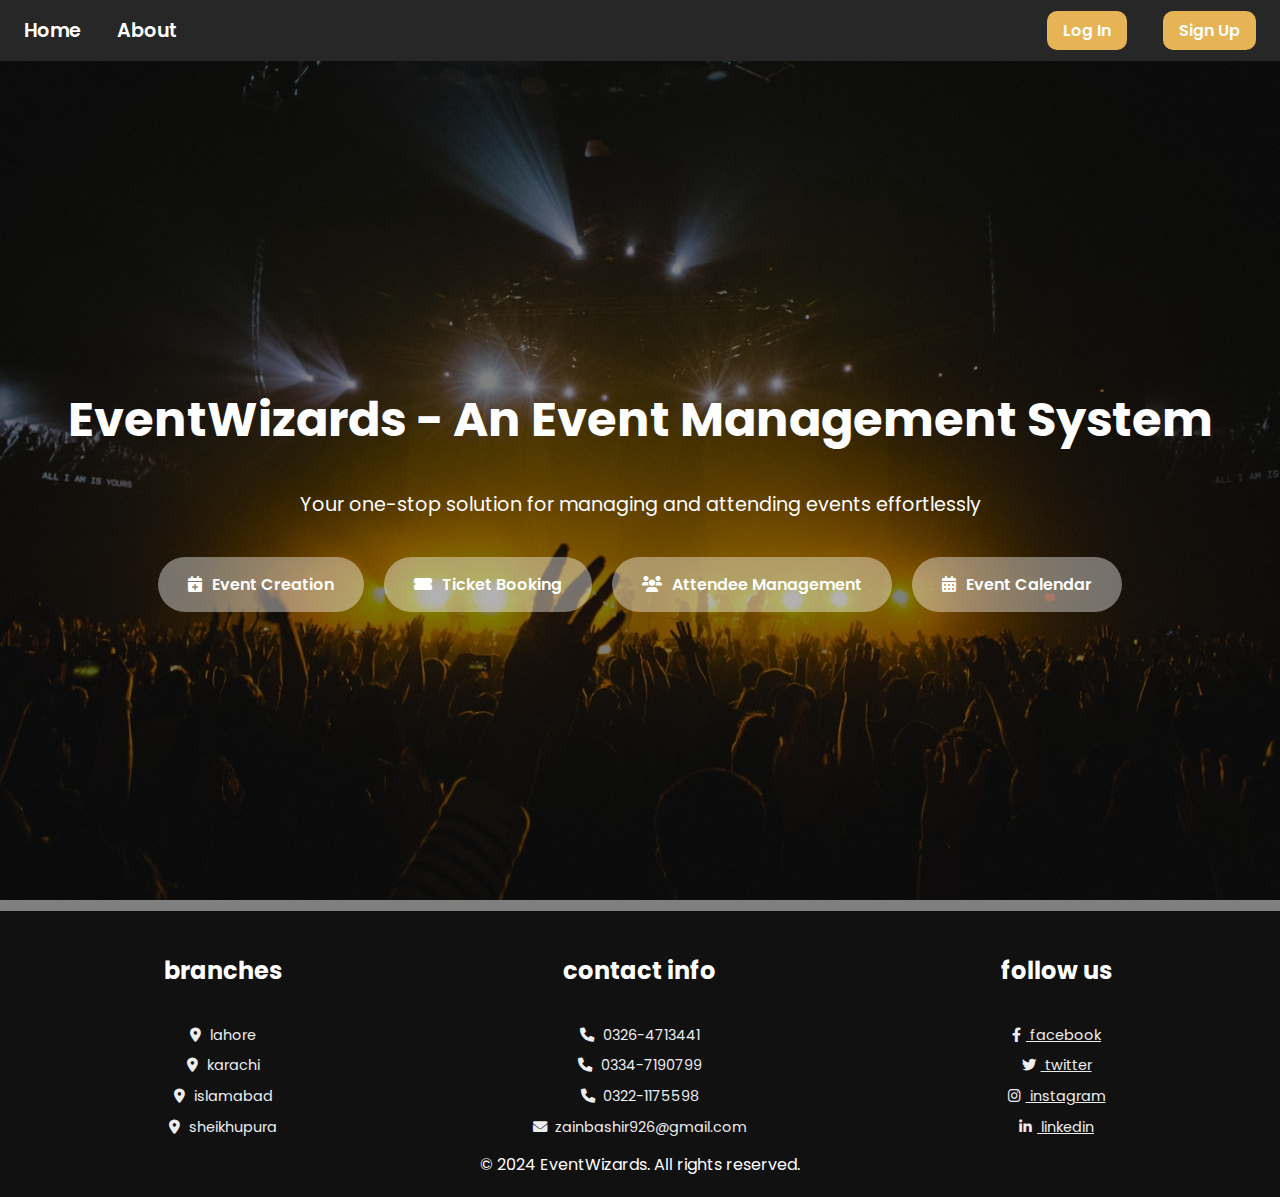
<file: index.html>
<!DOCTYPE html>
<html lang="en">
<head>
    <meta charset="UTF-8">
    <meta name="viewport" content="width=device-width, initial-scale=1.0">
    <title>Event Management System</title>
    <link rel="shortcut icon" href="/Background Image.jpg" type="image/x-icon">
    <link rel="stylesheet" href="https://fonts.googleapis.com/css2?family=Poppins:wght@300;400;600&display=swap">
    <link rel="stylesheet" href="https://cdnjs.cloudflare.com/ajax/libs/font-awesome/6.0.0-beta3/css/all.min.css">
    <link rel="stylesheet" href="style.css">
</head>
<body>
  <nav class="navbar">
    <div class="nav-left">
        <a href="/index.html">Home</a>
        <a href="/about.html" target="_main">About</a>
    </div>
    <div class="nav-right">
        <a href="/login.html">Log In</a>
        <a href="/signup.html">Sign Up</a>
    </div>
  </nav>
    <div class="container">
        <h1>EventWizards - An Event Management System</h1>
        <p>Your one-stop solution for managing and attending events effortlessly</p>
        <div class="links">
            <a href="/eventCreation.html" target="_main">
                <i class="fas fa-calendar-plus"></i> Event Creation
            </a>
            <a href="/ticketBooking.html" target="_main">
                <i class="fas fa-ticket-alt"></i> Ticket Booking
            </a>
            <a href="/attendeeManagement.html" target="_main">
                <i class="fas fa-users"></i> Attendee Management
            </a>
            <a href="/eventCalender.html" target="_main">
                <i class="fas fa-calendar-alt"></i> Event Calendar
            </a>
        </div>
    </div>
    <section class="footer">
        <div class="box-container">
          <div class="box">
            <h3>branches</h3>
            <a><i class="fas fa-map-marker-alt"></i> lahore </a>
            <a><i class="fas fa-map-marker-alt"></i> karachi </a>
            <a><i class="fas fa-map-marker-alt"></i> islamabad </a>
            <!-- <a><i class="fas fa-map-marker-alt"></i> peshawar </a> -->
            <a><i class="fas fa-map-marker-alt"></i> sheikhupura </a>
          </div>
  
          <!-- <div class="box">
            <h3>quick links</h3>
            <a href="/index.html"> <i class="fas fa-arrow-right"></i> Home </a>
            <a href="/eventCreation.html"> <i class="fas fa-arrow-right"></i> Event Creation </a>
            <a href="/ticketBooking.html"> <i class="fas fa-arrow-right"></i> Ticket Booking </a>
            <a href="/attendeeManagement.html"> <i class="fas fa-arrow-right"></i> Attendee Management </a>
            <a href="/eventCalender.html"> <i class="fas fa-arrow-right"></i> Event Calender </a>
          </div>
   -->
          <div class="box">
            <h3>contact info</h3>
            <a><i class="fas fa-phone"></i> 0326-4713441 </a>
            <a><i class="fas fa-phone"></i> 0334-7190799 </a>
            <a><i class="fas fa-phone"></i> 0322-1175598 </a>
            <a><i class="fas fa-envelope"></i> zainbashir926@gmail.com </a>
            <!-- <a><i class="fas fa-envelope"></i> mmarehman05@gmail.com </a>
            <a><i class="fas fa-envelope"></i> salahuddin665@gmail.com </a> -->
            <!-- <a><i class="fas fa-map-marker-alt"></i> sheikhupura, pakistan - 39350</a> -->
          </div>
  
          <div class="box">
            <h3>follow us</h3>
            <a href="https://www.facebook.com/" target="_main"> <i class="fab fa-facebook-f"></i> facebook </a>
            <a href="https://twitter.com/" target="_main"> <i class="fab fa-twitter"></i> twitter </a>
            <a href="https://www.instagram.com/" target="_main"> <i class="fab fa-instagram"></i> instagram </a>
            <a href="https://pk.linkedin.com/" target="_main"> <i class="fab fa-linkedin-in"></i> linkedin </a>
          </div>
        </div>
        </section>
    <footer>&copy; 2024 EventWizards. All rights reserved.</footer>
</body>
</html>
</file>
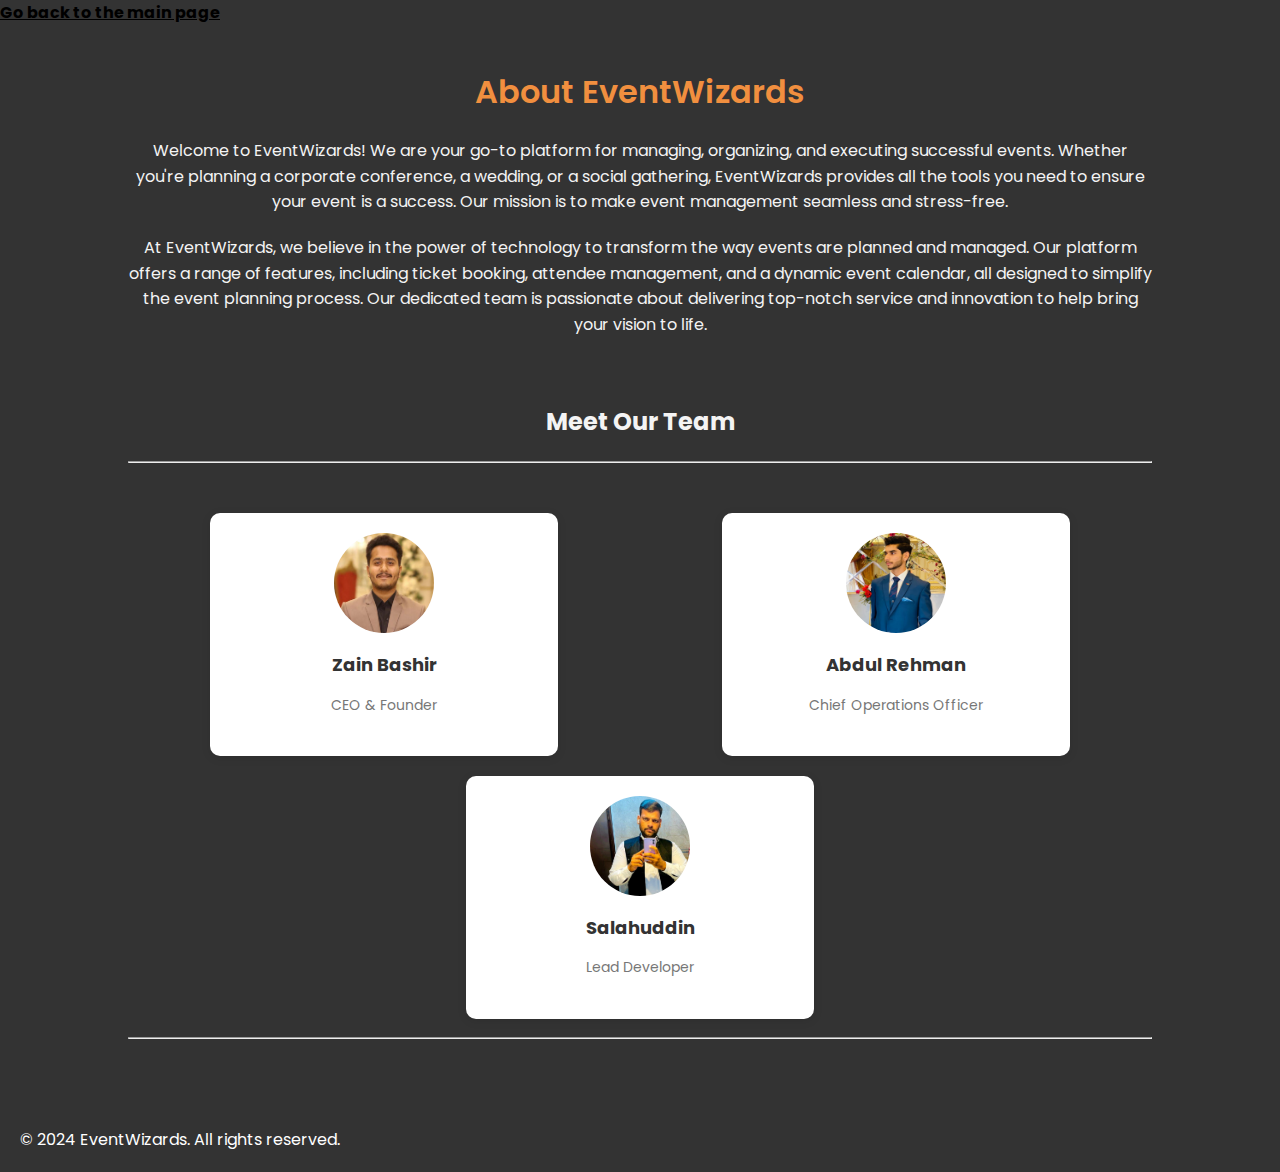
<file: about.html>
<!DOCTYPE html>
<html lang="en">
<head>
    <meta charset="UTF-8">
    <meta name="viewport" content="width=device-width, initial-scale=1.0">
    <title>About Us - EventWizards</title>
    <link rel="stylesheet" href="https://fonts.googleapis.com/css2?family=Poppins:wght@300;400;600&display=swap">
    <style>
        body {
            font-family: 'Poppins', sans-serif;
            margin: 0;
            padding: 0;
            background-color: #333;
            color: #f4f4f4;
            line-height: 1.6;
        }
        
        .container {
            width: 80%;
            margin: auto;
            padding: 20px;
            max-width: 1200px;
        }
        
        h1 {
            text-align: center;
            margin-top: 20px;
            font-weight: 600;
            color: rgb(241, 143, 63);
        }

        p {
            font-size: 16px;
            margin-bottom: 20px;
            text-align: center;
        }

        .team {
            display: flex;
            justify-content: space-around;
            margin-top: 40px;
            flex-wrap: wrap;
        }

        .team-member {
            background-color: #fff;
            padding: 20px;
            margin: 10px;
            border-radius: 10px;
            box-shadow: 0 2px 10px rgba(0, 0, 0, 0.1);
            flex-basis: 30%;
            text-align: center;
        }

        .team-member img {
            width: 100px;
            height: 100px;
            border-radius: 50%;
            /* margin-bottom: 15px;  */
        }

        .team-member h3 {
            margin: 10px 0;
            font-size: 18px;
            color: #333;
        }

        .team-member p {
            font-size: 14px;
            color: #777;
        }

        footer {
            text-align: start;
            padding: 20px;
            background-color: #333;
            color: white;
            margin-top: 40px;
        }

        h2 {
            text-align: center;
        }

        a {
            color: black;
        }
    </style>
</head>
<body>
    <a href="/index.html" target="_main"><b>Go back to the main page</b></a>
    <div class="container">
        <h1>About EventWizards</h1>
        <p>Welcome to EventWizards! We are your go-to platform for managing, organizing, and executing successful events. Whether you're planning a corporate conference, a wedding, or a social gathering, EventWizards provides all the tools you need to ensure your event is a success. Our mission is to make event management seamless and stress-free.</p>
        
        <p>At EventWizards, we believe in the power of technology to transform the way events are planned and managed. Our platform offers a range of features, including ticket booking, attendee management, and a dynamic event calendar, all designed to simplify the event planning process. Our dedicated team is passionate about delivering top-notch service and innovation to help bring your vision to life.</p>
        <br>
        <h2>Meet Our Team</h2>
        <hr>
        <div class="team">
            <div class="team-member">
                <img src="/Zain.jpeg" alt="Team Member 1">
                <h3>Zain Bashir</h3>
                <p>CEO & Founder</p>
            </div>
            <div class="team-member">
                <img src="/Bro.jpeg" alt="Team Member 2">
                <h3>Abdul Rehman</h3>
                <p>Chief Operations Officer</p>
            </div>
            <div class="team-member">
                <img src="/Salahuddin.jpeg" alt="Team Member 3">
                <h3>Salahuddin</h3>
                <p>Lead Developer</p>
            </div>
        </div>
        <hr>
    </div>
    <footer>
        &copy; 2024 EventWizards. All rights reserved.
    </footer>
</body>
</html>
</file>
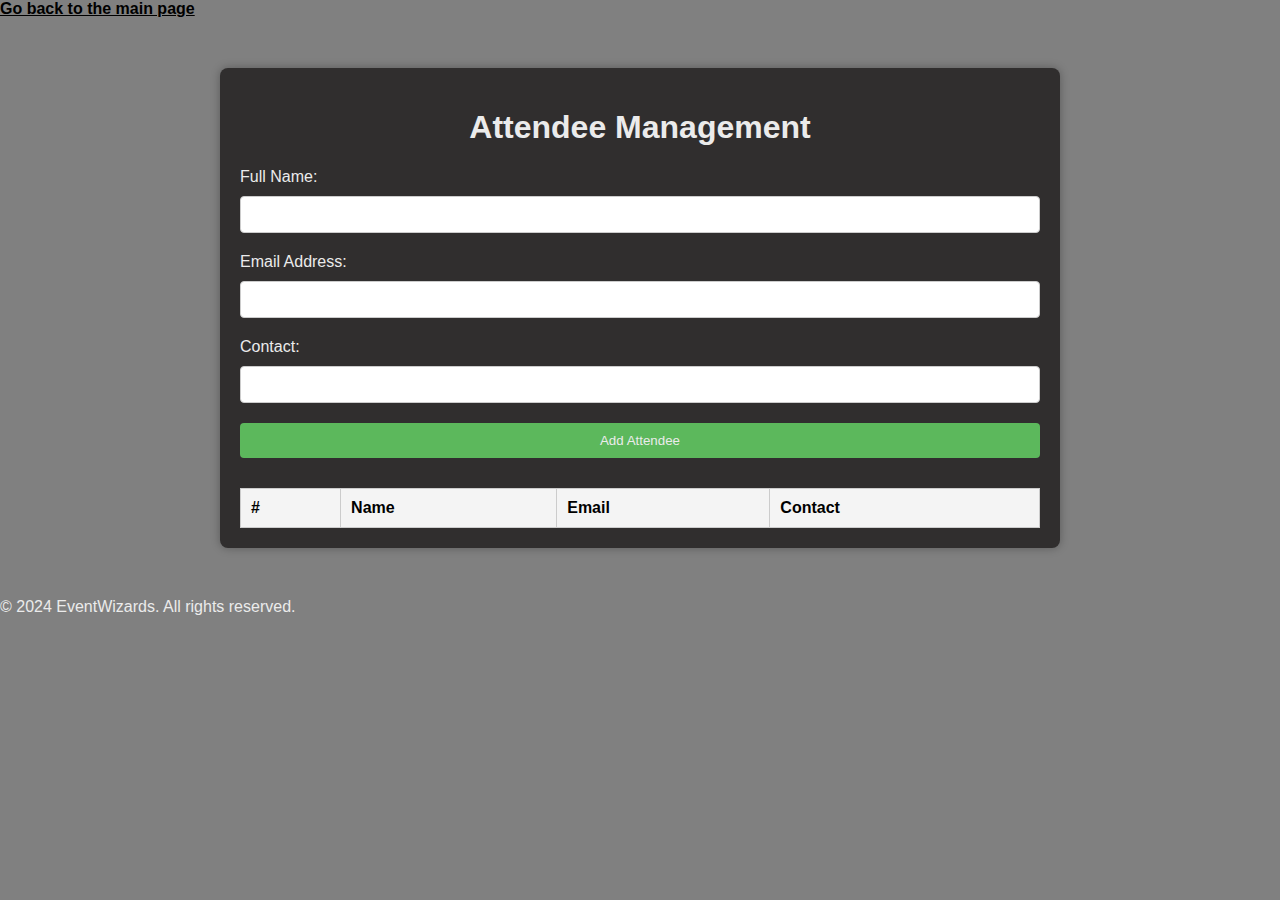
<file: attendeeManagement.html>
<!DOCTYPE html>
<html lang="en">
<head>
    <meta charset="UTF-8">
    <meta name="viewport" content="width=device-width, initial-scale=1.0">
    <title>Attendee Management</title>
    <link rel="stylesheet" href="attendeeManagement.css">
</head>
<body>
    <a href="/index.html" target="_main"><b>Go back to the main page</b></a>
    <div class="container">
        <h1>Attendee Management</h1>
        <form id="attendee-form" onsubmit="addAttendee(event)">
            <label for="name">Full Name:</label>
            <input type="text" id="name" name="name" required>
            
            <label for="email">Email Address:</label>
            <input type="email" id="email" name="email" required>
            
            <label for="contact">Contact:</label>
            <input type="text" id="contact" name="contact" required>

            <button type="submit">Add Attendee</button>
        </form>
        <table>
            <thead>
                <tr>
                    <th>#</th>
                    <th>Name</th>
                    <th>Email</th>
                    <th>Contact</th>
                </tr>
            </thead>
            <tbody id="attendee-list">
                <!-- Attendees will be displayed here -->
            </tbody>
        </table>
    </div>
    <footer>
        <p>&copy; 2024 EventWizards. All rights reserved.</p>
    </footer>
</body>
<script src="attendeeManagement.js"></script>
</html>
</file>
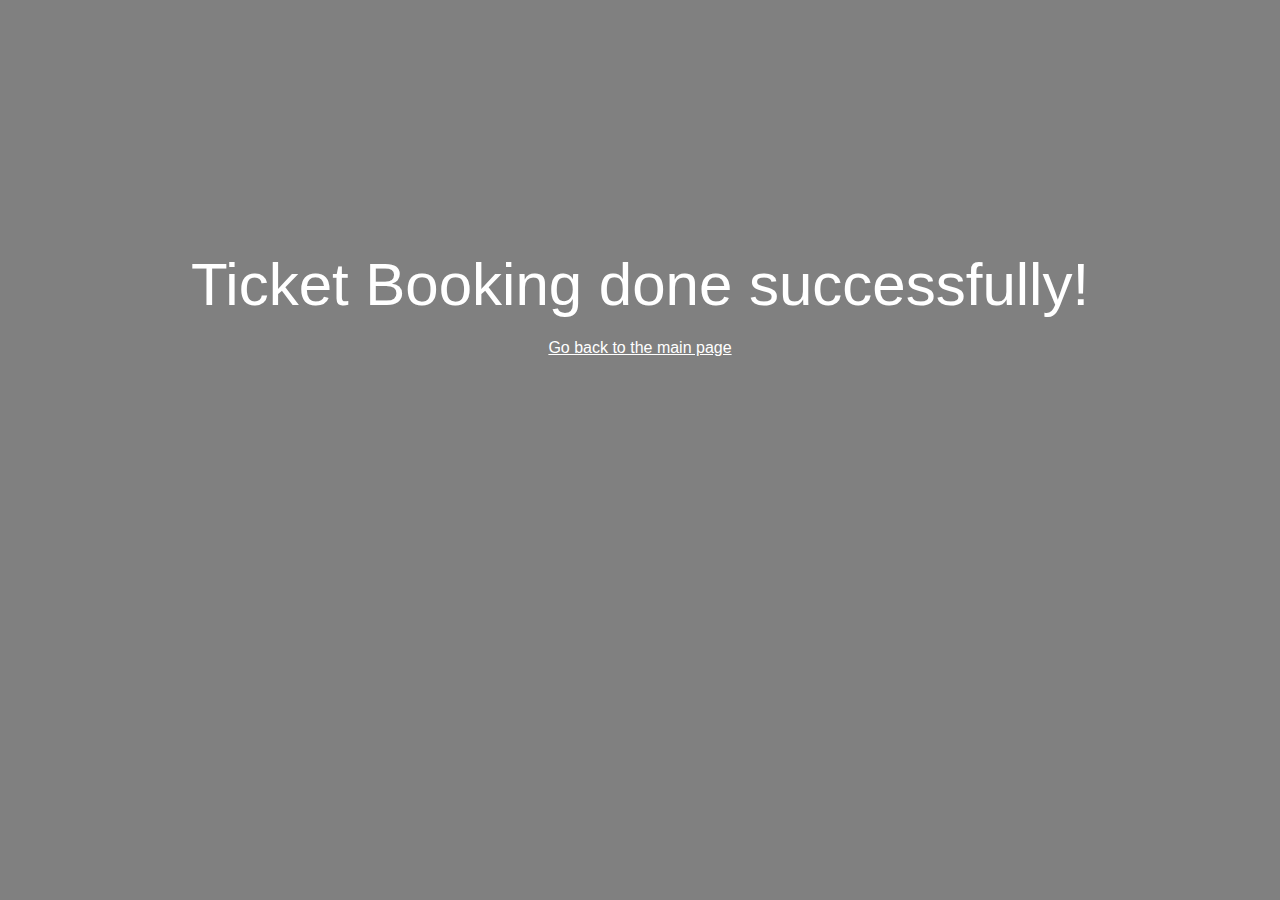
<file: bookingCompletion.html>
<!DOCTYPE html>
<html lang="en">
<head>
    <meta charset="UTF-8">
    <meta name="viewport" content="width=device-width, initial-scale=1.0">
    <title>Ticket Booking</title>
    <style>
        body  {
            font-family: Arial, sans-serif;
            background-color: grey;
            color: white;
        }
        a {
            color: white;
            display: block;
            text-align: center;
            margin-top: 20px;
        }
        div {
            text-align: center;
            margin-top: 250px;
            font-size: 60px;
        }
    </style>
</head>
<body>
    <div>Ticket Booking done successfully!</div>
    <a href="/index.html">Go back to the main page</a>
</body>
</html>
</file>
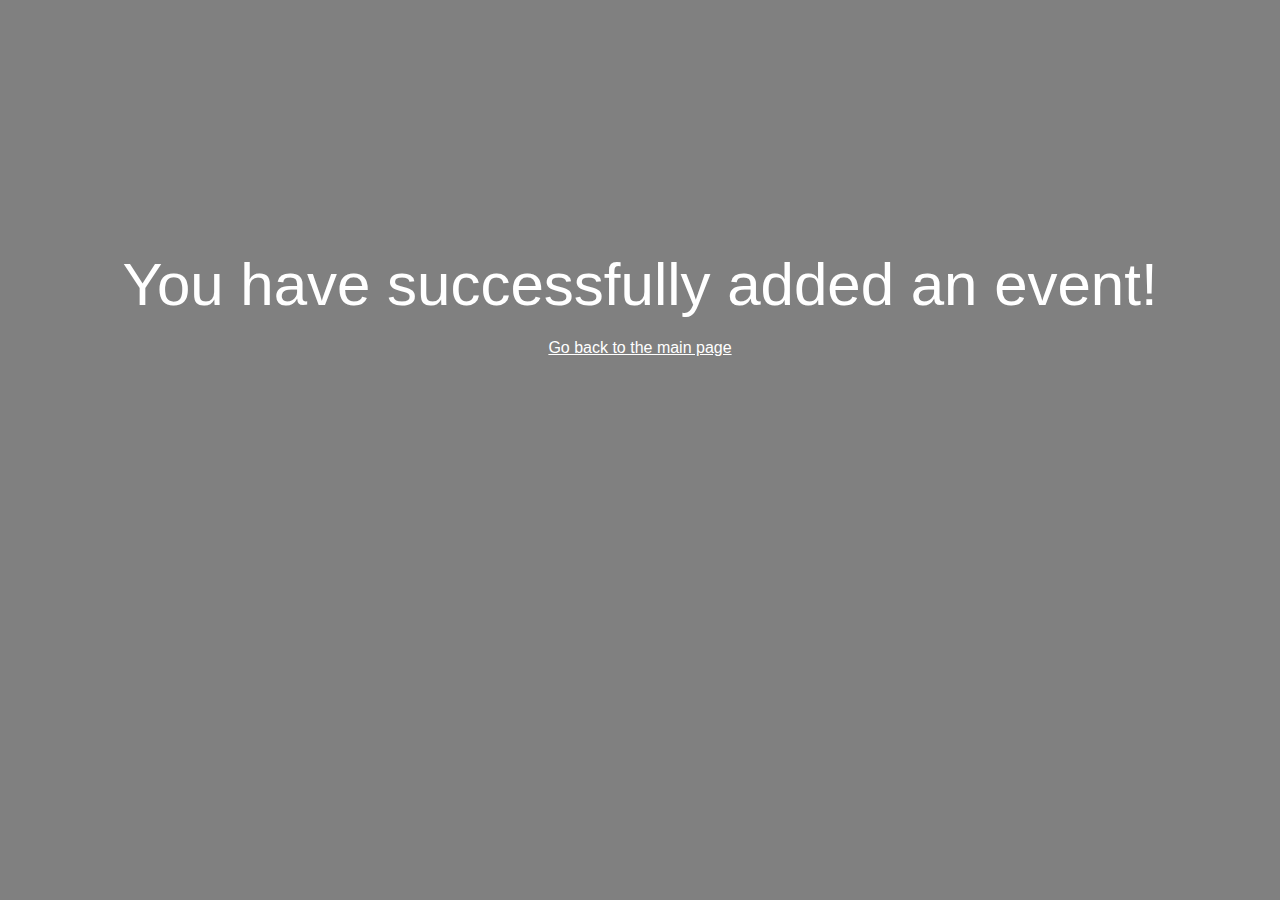
<file: completionCreation.html>
<!DOCTYPE html>
<html lang="en">
<head>
    <meta charset="UTF-8">
    <meta name="viewport" content="width=device-width, initial-scale=1.0">
    <title>Event Creation</title>
    <style>
        body {
            font-family: Arial, sans-serif;
            background-color: grey;
            color: white;
        }
        a {
            color: white;
            display: block;
            text-align: center;
            margin-top: 20px;
        }
        div {
            text-align: center;
            margin-top: 250px;
            font-size: 60px;
        }
    </style>
</head>
<body>
    <div>You have successfully added an event!</div>
    <a href="/index.html">Go back to the main page</a>
</body>
</html>
</file>
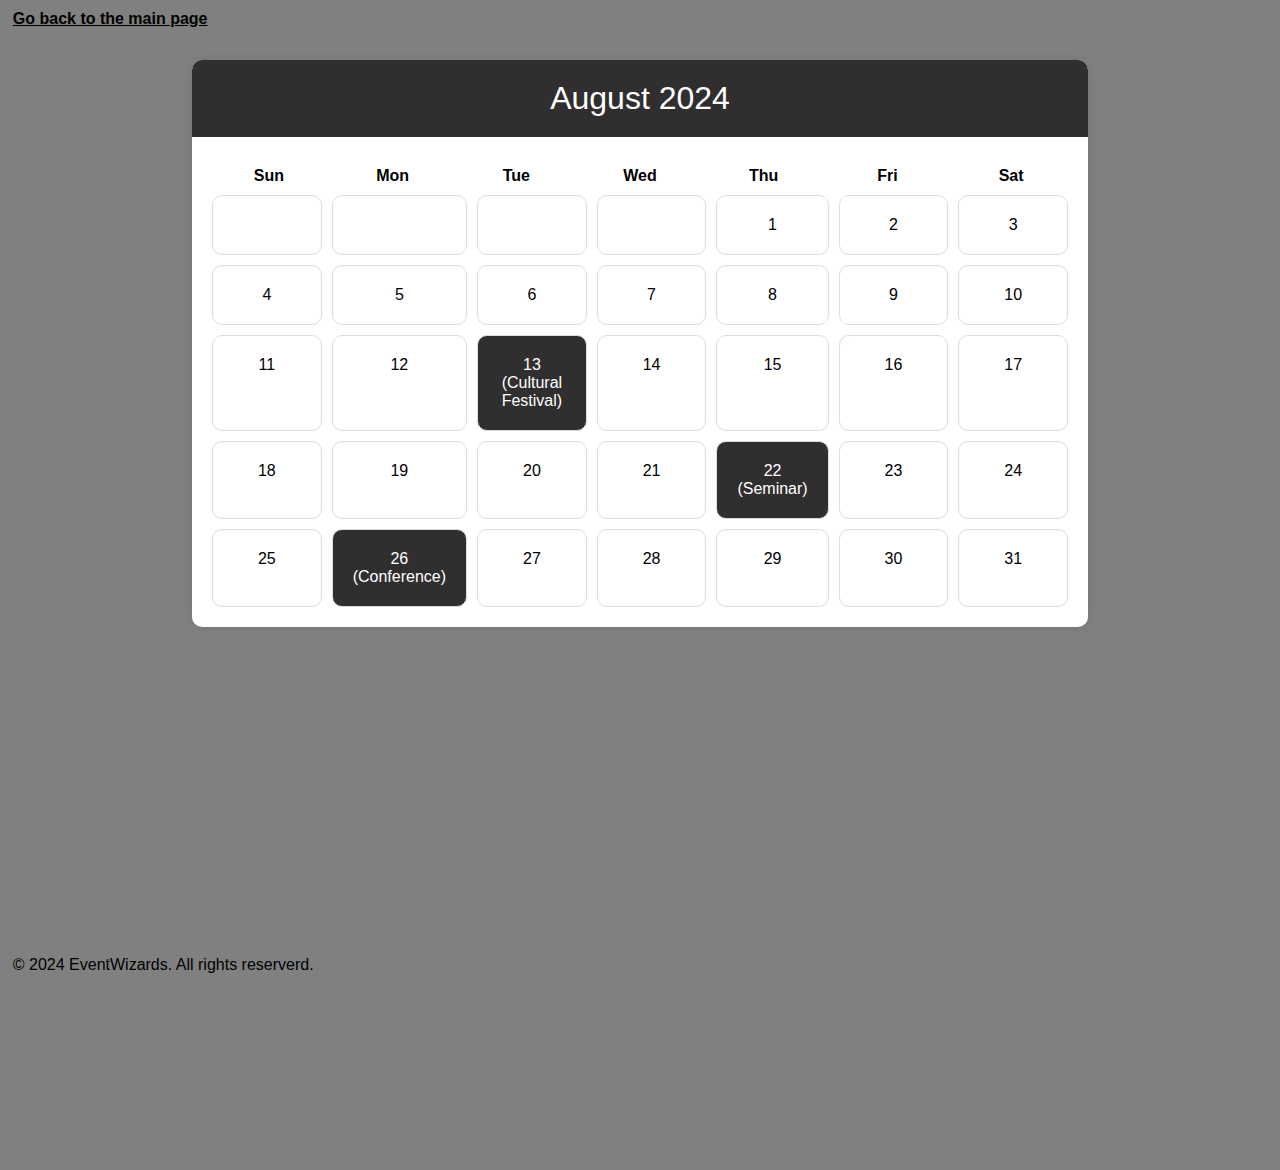
<file: eventCalender.html>
<!DOCTYPE html>
<html lang="en">
<head>
    <meta charset="UTF-8">
    <meta name="viewport" content="width=device-width, initial-scale=1.0">
    <title>Event Calendar</title>
    <link rel="stylesheet" href="eventCalender.css">
</head>
<body>
    <a href="/index.html"><b>Go back to the main page</b></a>
    <div class="calendar-container">
        <div class="calendar-header">
            <div id="monthYear">August 2024</div>
        </div>
        <div class="days-container">
            <div class="day-names">
                <div>Sun</div>
                <div>Mon</div>
                <div>Tue</div>
                <div>Wed</div>
                <div>Thu</div>
                <div>Fri</div>
                <div>Sat</div>
            </div>
            <div class="days">
                <div></div><div></div><div></div><div></div><div>1</div><div>2</div><div>3</div>
                <div>4</div><div>5</div><div>6</div><div>7</div><div>8</div><div>9</div><div>10</div>
                <div>11</div><div>12</div><div class="has-event">13 (Cultural Festival)</div><div>14</div><div>15</div><div>16</div><div>17</div>
                <div>18</div><div>19</div><div>20</div><div>21</div><div class="has-event">22 (Seminar)</div><div>23</div><div>24</div>
                <div>25</div><div class="has-event">26 (Conference)</div><div>27</div><div>28</div><div>29</div><div>30</div><div>31</div>
            </div>
        </div>
    </div>
    <br>
    <footer>&copy; 2024 EventWizards. All rights reserverd.</footer>
</body>
</html>
</file>
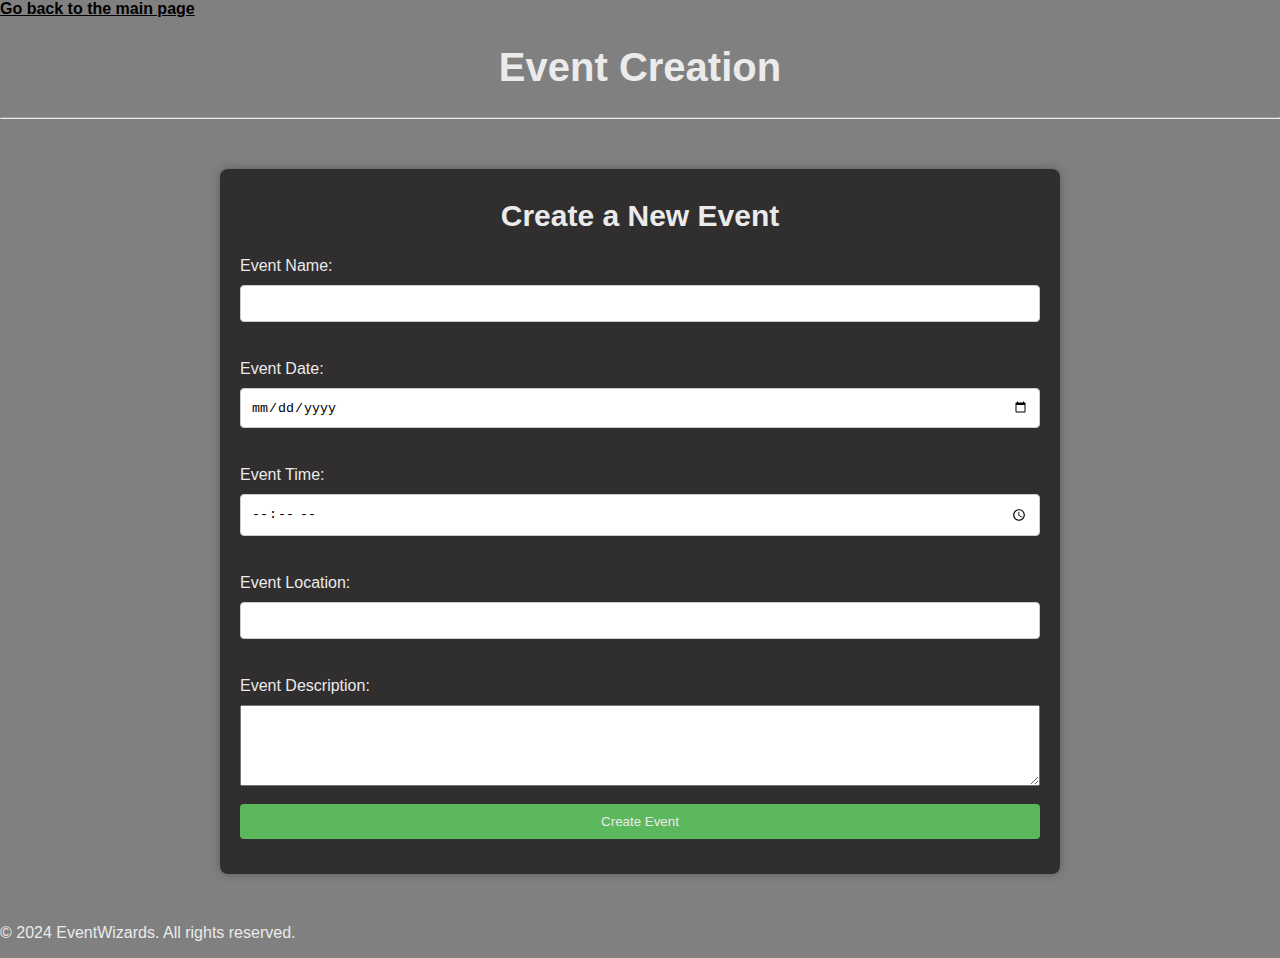
<file: eventCreation.html>
<!DOCTYPE html>
<html lang="en">
<head>
    <meta charset="UTF-8">
    <meta name="viewport" content="width=device-width, initial-scale=1.0">
    <title>Event Creation</title>
    <link rel="stylesheet" href="eventCreation.css">
</head>
<body>
    <a href="/index.html" target="_main"><b>Go back to the main page</b></a>
    <header></header>
    <h1>Event Creation</h1>
    </header>
    <hr>
        
    <main>
        <div class="container">
        <h2>Create a New Event</h2>
        <form action="/create-event" method="POST" id="eventCreationForm">
                <label for="eventName">Event Name:</label>
                <input type="text" id="eventName" name="eventName" required>
            <br>
                <label for="eventDate">Event Date:</label>
                <input type="date" id="eventDate" name="eventDate" required>
            <br>
                <label for="eventTime">Event Time:</label>
                <input type="time" id="eventTime" name="eventTime" required>
            <br>
                <label for="eventLocation">Event Location:</label>
                <input type="text" id="eventLocation" name="eventLocation" required>
            <br>
                <label for="eventDescription">Event Description:</label>
                <textarea id="eventDescription" name="eventDescription" rows="5" required></textarea>
            <br>
                <button type="button" onclick="location.href='/completionCreation.html'">Create Event</button>
        </form>
    </div>
    </main>

    <footer>
        <p>&copy; 2024 EventWizards. All rights reserved.</p>
    </footer>
</body>
</html>
</file>
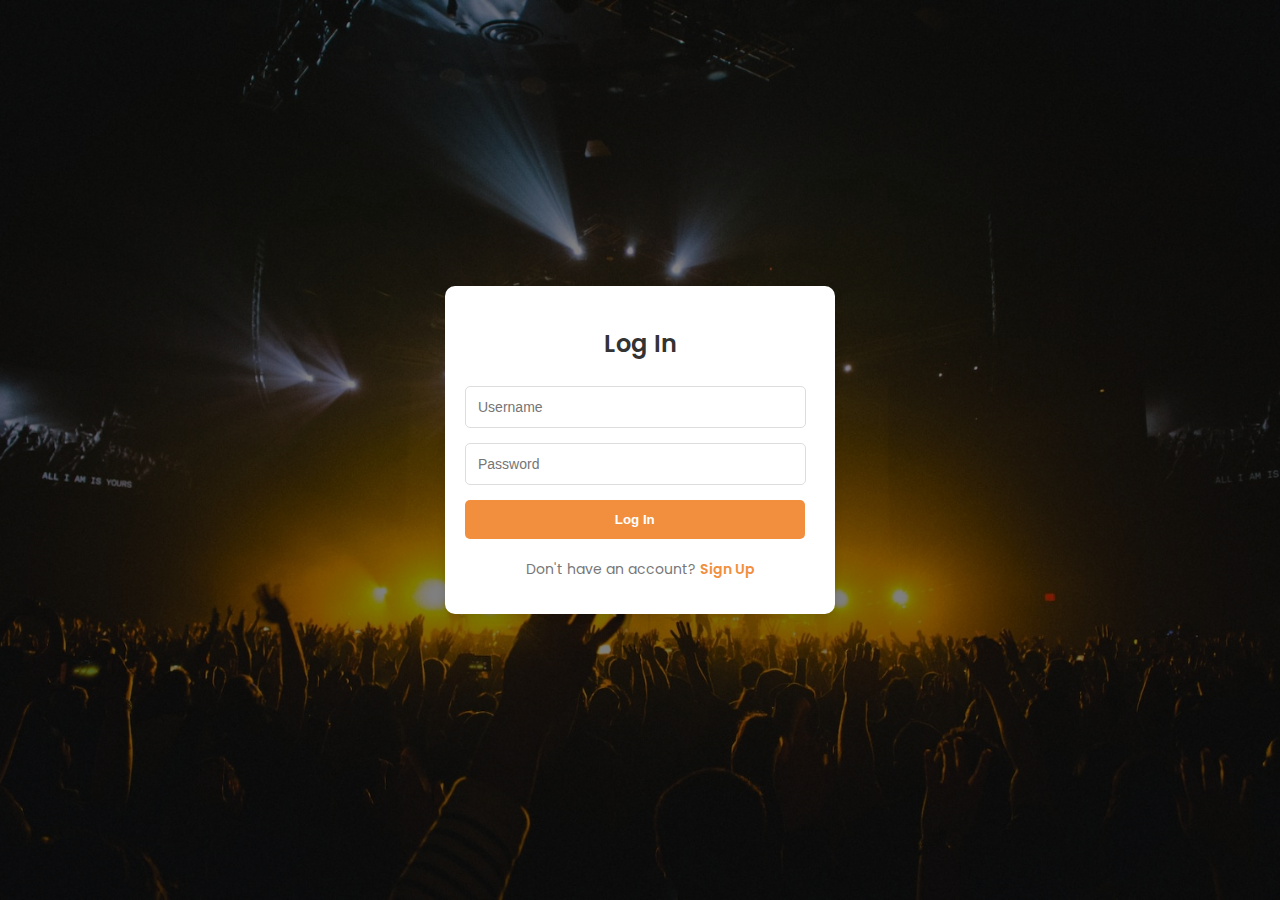
<file: login.html>
<!DOCTYPE html>
<html lang="en">
<head>
    <meta charset="UTF-8">
    <meta name="viewport" content="width=device-width, initial-scale=1.0">
    <title>Login - EventWizards</title>
    <link rel="stylesheet" href="https://fonts.googleapis.com/css2?family=Poppins:wght@300;400;600&display=swap">
    <link rel="stylesheet" href="login.css">
</head>
<body>
    <div class="container">
    <div class="login-container">
        <h2>Log In</h2>
        <form action="#" method="POST">
            <input type="text" placeholder="Username" required>
            <input type="password" placeholder="Password" required>
            <button type="button" onclick="location.href='/loginCompletion.html'">Log In</button>
        </form>
        <p>Don't have an account? <a href="signup.html">Sign Up</a></p>
    </div>
    </div>
</body>
</html>
</file>
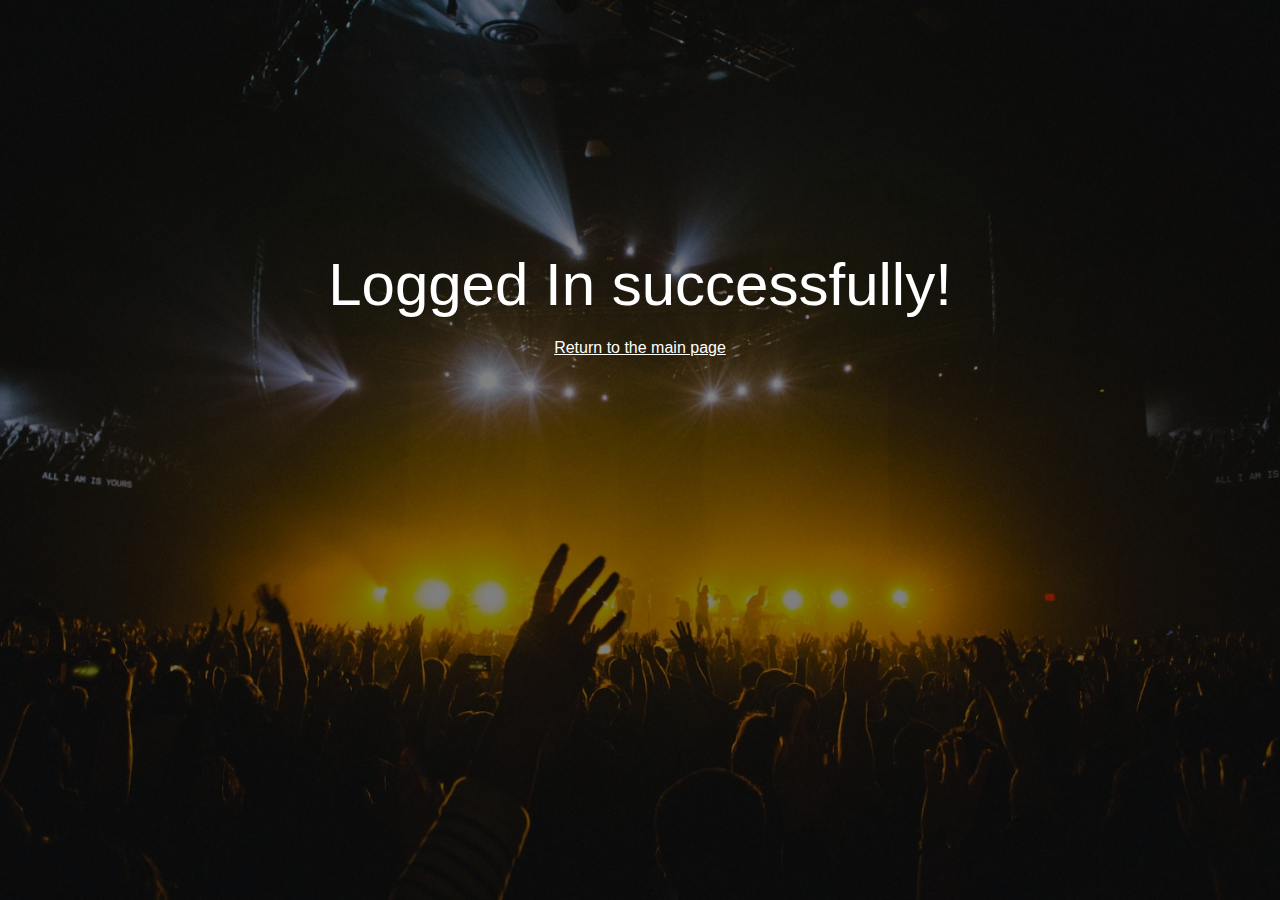
<file: loginCompletion.html>
<!DOCTYPE html>
<html lang="en">
<head>
    <meta charset="UTF-8">
    <meta name="viewport" content="width=device-width, initial-scale=1.0">
    <title>EventWizards - Lo</title>
    <style>
        body {
            font-family: 'Poppins', sans-serif;
            background-color: black;
            color: white;
        }
        body::before {
            content: "";
            position: absolute;
            top: 0;
            left: 0;
            width: 100%;
            height: 100%;
            background: url('/Background Image.jpg') no-repeat center center fixed;
            background-size: cover;
            opacity: 0.5;
            z-index: -1;
        }
        a {
            color: white;
            display: block;
            text-align: center;
            margin-top: 20px;
        }
        div {
            text-align: center;
            margin-top: 250px;
            font-size: 60px;
        }
    </style>
</head>
<body>
    <div>Logged In successfully!</div>
    <a href="/index.html">Return to the main page</a>
</body>
</html>
</file>
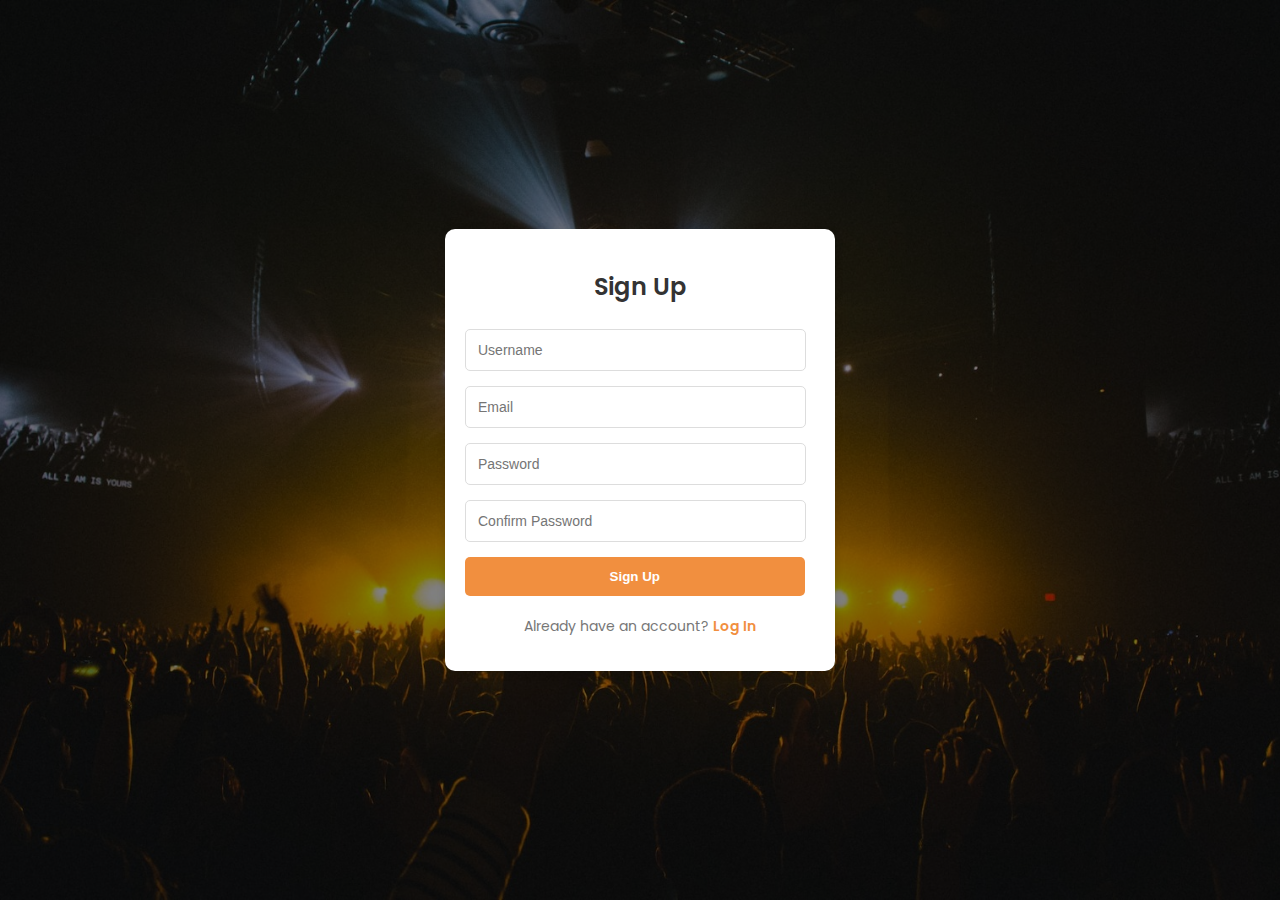
<file: signup.html>
<!DOCTYPE html>
<html lang="en">
<head>
    <meta charset="UTF-8">
    <meta name="viewport" content="width=device-width, initial-scale=1.0">
    <title>Sign Up - EventWizards</title>
    <link rel="stylesheet" href="https://fonts.googleapis.com/css2?family=Poppins:wght@300;400;600&display=swap">
    <link rel="stylesheet" href="signup.css">   
</head>
<body>
    <div class="signup-container">
        <h2>Sign Up</h2>
        <form action="#" method="POST">
            <input type="text" placeholder="Username" required>
            <input type="email" placeholder="Email" required>
            <input type="password" placeholder="Password" required>
            <input type="password" placeholder="Confirm Password" required>
            <button type="button" onclick="location.href='/signupCompletion.html'">Sign Up</button>
        </form>
        <p>Already have an account? <a href="login.html">Log In</a></p>
    </div>
</body>
</html>
</file>
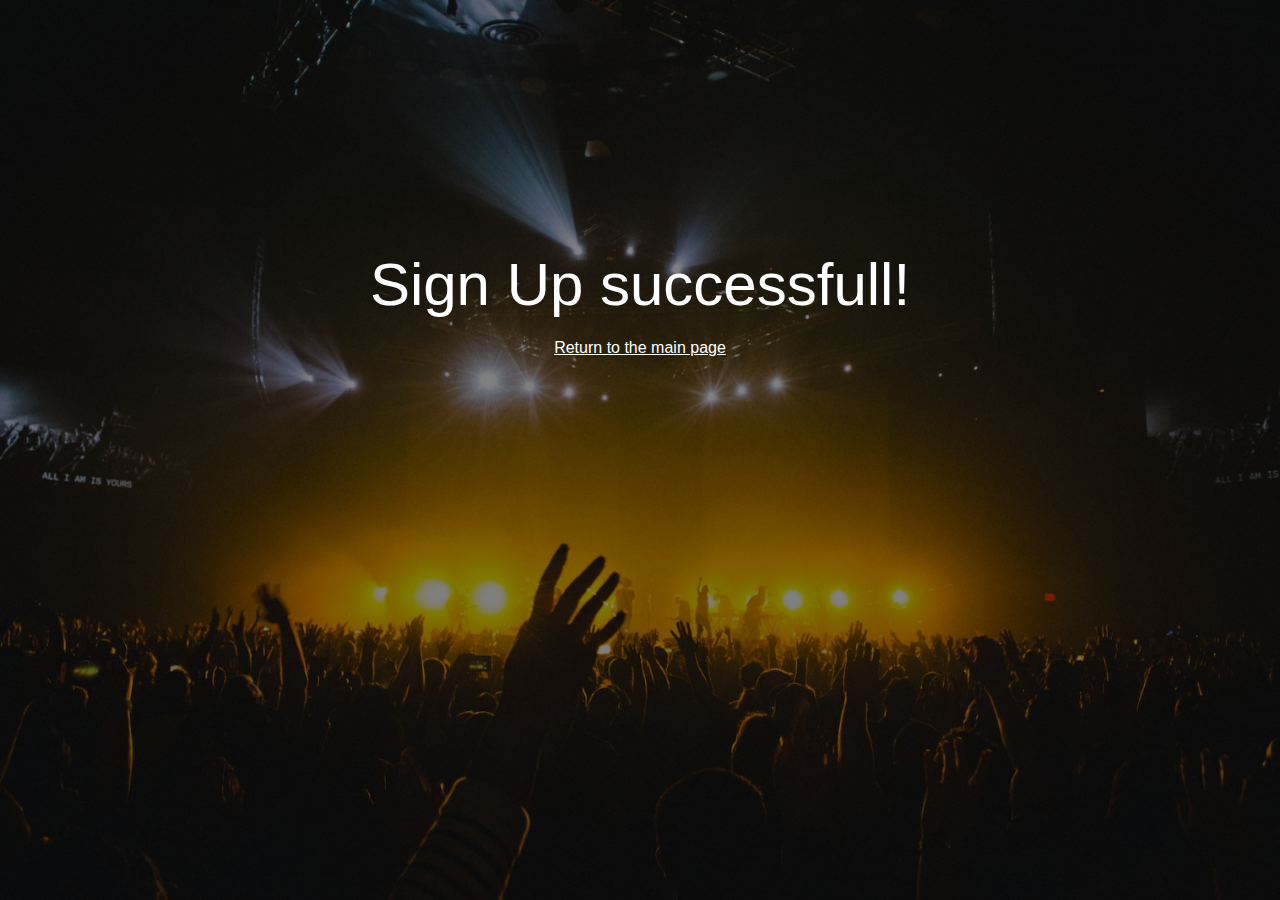
<file: signupCompletion.html>
<!DOCTYPE html>
<html lang="en">
<head>
    <meta charset="UTF-8">
    <meta name="viewport" content="width=device-width, initial-scale=1.0">
    <title>EventWizards - Lo</title>
    <style>
        body {
            font-family: 'Poppins', sans-serif;
            background-color: black;
            color: white;
        }
        body::before {
            content: "";
            position: absolute;
            top: 0;
            left: 0;
            width: 100%;
            height: 100%;
            background: url('/Background Image.jpg') no-repeat center center fixed;
            background-size: cover;
            opacity: 0.5;
            z-index: -1;
        }
        a {
            color: white;
            display: block;
            text-align: center;
            margin-top: 20px;
        }
        div {
            text-align: center;
            margin-top: 250px;
            font-size: 60px;
        }
    </style>
</head>
<body>
    <div>Sign Up successfull!</div>
    <a href="/index.html">Return to the main page</a>
</body>
</html>
</file>
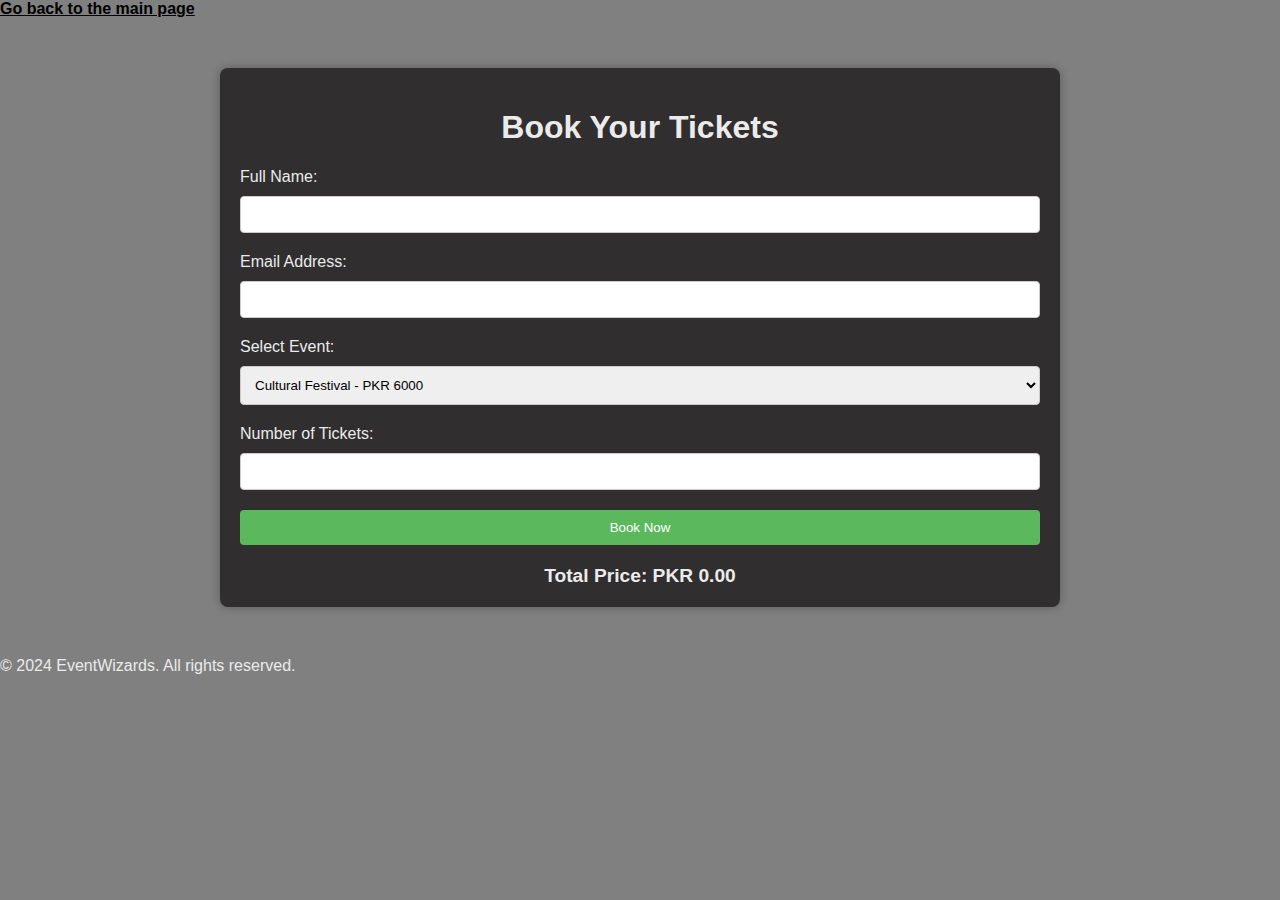
<file: ticketBooking.html>
<!DOCTYPE html>
<html lang="en">
<head>
    <meta charset="UTF-8">
    <meta name="viewport" content="width=device-width, initial-scale=1.0">
    <title>Ticket Booking</title>
    <link rel="stylesheet" href="ticketBooking.css"></style>
</head>
<body>
    <a href="/index.html" target="_main"><b>Go back to the main page</b></a>
    <div class="container">
        <h1>Book Your Tickets</h1>
        <form action="/submit-booking" method="post">
            <label for="name">Full Name:</label>
            <input type="text" id="name" name="name" required>
            
            <label for="email">Email Address:</label>
            <input type="email" id="email" name="email" required>
            
            <label for="event">Select Event:</label>
            <select id="event" name="event" onchange="updatePrice()" required>
                <option value="cultural_festival">Cultural Festival - PKR 6000</option>
                <option value="concert">Concert - PKR 8000</option>
                <option value="conference">Conference - PKR 15000</option>
                <option value="seminar">Seminar - PKR 12000</option>
                <option value="custom">Custom - PKR 5000</option>
            </select>
            
            <label for="tickets">Number of Tickets:</label>
            <input type="number" id="tickets" name="tickets" min="1" max="100" onchange="updatePrice()" required>
            
            <button type="button" onclick="location.href='/bookingCompletion.html'">Book Now</button>
        </form>
        <div class="total-price" id="total-price">Total Price: PKR 0.00</div>
    </div>
    <footer>
        <p>&copy; 2024 EventWizards. All rights reserved.</p>
    </footer>
</body>
<script src="ticketBooking.js"></script>
</html>
</file>
<file: style.css>
body {
    margin: 0;
    font-family: 'Poppins', sans-serif;
    background: url('/Background Image.jpg') no-repeat center center fixed;
    background-size: cover;
    color: #fff;
    text-align: center;
}

.navbar {
    display: flex;
    justify-content: space-between;
    align-items: center;
    background-color: #272727;
    padding: 1rem 0.5rem;
}
.navbar a {
    color: white;
    text-decoration: none;
    margin: 0 1rem;
    font-weight: 600;
}
.navbar a:hover {
    color: rgb(206, 204, 204);
}
.navbar .nav-left a {
    font-size: 1.2rem;
}
.navbar .nav-right a {
    background-color: rgb(230, 179, 85);
    padding: 0.5rem 1rem;
    border-radius: 10px;
    font-size: 1rem;
}

.navbar .nav-right a:hover {
    background-color: rgb(231, 162, 33);
    color: white;
}

.container {
    display: flex;
    flex-direction: column;
    justify-content: center;
    align-items: center;
    height: 90vh;
    padding: 20px;
    background: rgba(0, 0, 0, 0.5);
}

h1 {
    font-size: 3em;
    margin: 0.5em 0;
}
p {
    font-size: 1.2em;
    margin: 0.5em 0 2em;
}
.links {
    display: flex;
    flex-wrap: wrap;
    justify-content: center;
    gap: 20px;
}
.links a {
    text-decoration: none;
    padding: 15px 30px;
    border-radius: 30px;
    background: rgba(255, 255, 255, 0.4);
    color: #fff;
    font-weight: 600;
    transition: background 0.3s, transform 0.3s;
    display: flex;
    align-items: center;
    gap: 10px;
}
.links a:hover {
    background: rgba(255, 255, 255, 0.5);
    transform: scale(1.05);
}

.footer {
    background: #111;
    padding: 10px 20px;
}
.footer .box-container {
    display: grid;
    grid-template-columns: repeat(auto-fit, minmax(15rem, 1fr));
    gap: 10px;
}
.footer .box-container .box h3 {
    font-size: 1.5rem;
    padding: 0.5rem 0;
    color: #fff;
}
.footer .box-container .box a {
    display: block;
    font-size: 0.9rem;
    padding: 0.3rem 0;
    color: #eee;
}
.footer .box-container .box a i {
    padding-right: 0.3rem;
}
.footer .box-container .box a:hover i {
    padding-right: 0.5rem;
    color: #fff;
}
footer {
    text-align: center;
    background-color: #111;
    padding-bottom: 20px;
}


@media (max-width: 768px) {
    h1 {
        font-size: 2.5em;
    }

    p {
        font-size: 1em;
    }

    .links a {
        padding: 12px 25px;
        font-size: 0.9em;
    }

    .footer .box-container .box h3 {
        font-size: 1.2rem;
    }

    .footer .box-container .box a {
        font-size: 0.8rem;
    }
}

@media (max-width: 480px) {
    h1 {
        font-size: 2em;
    }

    p {
        font-size: 0.9em;
    }

    .links {
        flex-direction: column;
        gap: 15px;
    }

    .links a {
        padding: 10px 20px;
        font-size: 0.8em;
    }

    .footer .box-container {
        grid-template-columns: 1fr;
    }

    .footer .box-container .box h3 {
        font-size: 1rem;
    }

    .footer .box-container .box a {
        font-size: 0.75rem;
    }
}
</file>
<file: attendeeManagement.css>
body {
    font-family: Arial, sans-serif;
    background-color: grey;
    margin: 0;
    padding: 0;
}
.container {
    max-width: 800px;
    margin: 50px auto;
    padding: 20px;
    background-color: rgb(48, 46, 46);
    box-shadow: 0 0 10px rgba(0, 0, 0, 0.3);
    border-radius: 8px;
}
h1 {
    text-align: center;
    color: #ebebeb;
}
form {
    display: flex;
    flex-direction: column;
    margin-bottom: 30px;
}
label {
    margin-bottom: 10px;
    color: #ebebeb;
}
input {
    padding: 10px;
    margin-bottom: 20px;
    border: 1px solid #ccc;
    border-radius: 4px;
}
button {
    padding: 10px;
    color: #ebebeb;
    background-color: #5cb85c;
    border: none;
    border-radius: 4px;
    cursor: pointer;
}
button:hover {
    background-color: #4cae4c;
}
table {
    width: 100%;
    border-collapse: collapse;
    margin-top: 20px;
}
table, th, td {
    border: 1px solid #ccc;
}
th, td {
    padding: 10px;
    text-align: left;
}
th {
    background-color: #f4f4f4;
}
a {
    color: black;
}
#attendee-list {
    background-color: #f4f4f4;
}
footer {
    color: #ebebeb;
}

@media (max-width: 768px) {
    .container {
        margin: 30px auto;
        padding: 15px;
    }
    h1 {
        font-size: 28px;
    }
    label {
        font-size: 16px;
    }
    input, button {
        font-size: 16px;
    }
    th, td {
        font-size: 14px;
        padding: 8px;
    }
}

@media (max-width: 480px) {
    .container {
        margin: 20px auto;
        padding: 10px;
    }
    h1 {
        font-size: 24px;
    }
    label {
        font-size: 14px;
    }
    input, button {
        font-size: 14px;
    }
    th, td {
        font-size: 12px;
        padding: 6px;
    }
    a {
        font-size: 14px;
    }
}
</file>
<file: eventCalender.css>
body {
    font-family: Arial, sans-serif;
    display: flex;
    flex-direction: column;
    justify-content: center;
    align-items: center;
    height: 130vh;
    padding: 0;
    margin: 0;
    background-color: grey;
}

.calendar-container {
    width: 70%;
    margin-top: 60px;
    max-width: 1200px;
    background-color: #fff;
    box-shadow: 0 0 10px rgba(0, 0, 0, 0.1);
    border-radius: 10px;
    overflow: hidden;
    margin-bottom: auto;
}

.calendar-header {
    text-align: center;
    padding: 20px;
    background-color: rgb(48, 46, 46);
    color: white;
    font-size: 2em;
}

.days-container {
    padding: 20px;
}

.day-names, .days {
    display: grid;
    grid-template-columns: repeat(7, 1fr);
    gap: 10px;
}

.day-names div {
    font-weight: bold;
    text-align: center;
    padding: 10px 0;
}

.days div {
    text-align: center;
    padding: 20px;
    border: 1px solid #ddd;
    border-radius: 10px;
}

.days div.has-event {
    background-color: rgb(48, 46, 46);
    color: white;
    border-radius: 10px;
}

footer {
    text-align: left;
    margin-top: 760px;
    padding: 10px;
    width: 98%;
    position: absolute;
}

a {
    text-align: left;
    padding: 10px;
    width: 98%;
    position: absolute;
    top: 0px;
    color: black;
}

@media (max-width: 768px) {
    .calendar-container {
        width: 90%;
    }

    .calendar-header {
        font-size: 1.5em;
    }

    .days div {
        padding: 15px;
        font-size: 0.9em;
    }

    .days-container {
        padding: 15px;
    }
}

@media (max-width: 480px) {
    .calendar-container {
        width: 100%;
        margin-top: 20px;
    }

    .calendar-header {
        font-size: 1.2em;
        padding: 15px;
    }

    .days div {
        padding: 10px;
        font-size: 0.8em;
    }

    .days-container {
        padding: 10px;
    }

    .day-names, .days {
        gap: 5px;
    }
}
</file>
<file: eventCreation.css>
body {
    font-family: Arial, Helvetica, sans-serif;
    background-color: grey;
    color: #ebebeb;
    margin: 0;
    padding: 0;
}
h1 {
    font-size: 40px;
    text-align: center;
    color: #ebebeb;
}
h2 {
    margin-top: 10px;
    font-size: 30px;
    text-align: center;
    color: #ebebeb;
}
.container {
    max-width: 800px;
    margin: 50px auto;
    padding: 20px;
    background-color: rgb(48, 46, 46);
    box-shadow: 0 0 10px rgba(0, 0, 0, 0.3);
    border-radius: 8px;
}
form {
    display: flex;
    flex-direction: column;
    margin-bottom: 15px;
}
label {
    text-align: left;
    margin-bottom: 10px;
    color: #ebebeb;
}
input {
    padding: 10px;
    margin-bottom: 20px;
    border: 1px solid #ccc;
    border-radius: 4px;
}
button {
    padding: 10px;
    color: #ebebeb;
    background-color: #5cb85c;
    border: none;
    border-radius: 4px;
    cursor: pointer;
}
button:hover {
    background-color: #4cae4c;
}
a {
    color: black;
}

@media (max-width: 768px) {
    h1 {
        font-size: 35px;
    }
    h2 {
        font-size: 25px;
    }
    .container {
        margin: 30px auto;
        padding: 15px;
    }
    label {
        font-size: 16px;
    }
    input, textarea, button {
        font-size: 16px;
    }
}

@media (max-width: 480px) {
    h1 {
        font-size: 28px;
    }
    h2 {
        font-size: 22px;
    }
    .container {
        margin: 20px auto;
        padding: 10px;
    }
    label {
        font-size: 14px;
    }
    input, textarea, button {
        font-size: 14px;
    }
    a {
        font-size: 14px;
    }
}
</file>
<file: login.css>
body {
    font-family: 'Poppins', sans-serif;
    margin: 0;
    padding: 0;
    display: flex;
    justify-content: center;
    align-items: center;
    height: 100vh;
    background-color: black;
    position: relative;
    overflow: hidden;
}

body::before {
    content: "";
    position: absolute;
    top: 0;
    left: 0;
    width: 100%;
    height: 100%;
    background: url('/Background Image.jpg') no-repeat center center fixed;
    background-size: cover;
    opacity: 0.5;
    z-index: -1;
}

.login-container {
    width: 100%;
    max-width: 350px;
    padding: 20px;
    border-radius: 10px;
    background-color: #ffffff;
    box-shadow: 0 2px 10px rgba(0, 0, 0, 0.1);
}
.login-container h2 {
    text-align: center;
    margin-bottom: 25px;
    font-weight: 600;
    color: #333;
}
.login-container input {
    width: 90%;
    padding: 12px;
    margin-bottom: 15px;
    border: 1px solid #ddd;
    border-radius: 5px;
    font-size: 14px;
    outline: none;
    transition: border-color 0.3s;
}
.login-container input:focus {
    border-color: rgb(241, 143, 63);
}
.login-container button {
    width: 97%;
    padding: 12px;
    border: none;
    background-color: rgb(241, 143, 63);
    color: white;
    font-weight: 600;
    border-radius: 5px;
    cursor: pointer;
    transition: background-color 0.3s;
}
.login-container button:hover {
    background-color: rgb(236, 132, 47);
}
.login-container p {
    text-align: center;
    margin-top: 20px;
    font-size: 14px;
    color: #777;
}
.login-container a {
    color: rgb(241, 143, 63);
    text-decoration: none;
    font-weight: 600;
}
footer {
    display: block;
}
</file>
<file: signup.css>
body {
    font-family: 'Poppins', sans-serif;
    margin: 0;
    padding: 0;
    display: flex;
    justify-content: center;
    align-items: center;
    height: 100vh;
    background-color: black;
    position: relative;
    overflow: hidden;
}

body::before {
    content: "";
    position: absolute;
    top: 0;
    left: 0;
    width: 100%;
    height: 100%;
    background: url('/Background Image.jpg') no-repeat center center fixed;
    background-size: cover;
    opacity: 0.5;
    z-index: -1;
}

.signup-container {
    width: 100%;
    max-width: 350px;
    padding: 20px;
    border-radius: 10px;
    background-color: #ffffff;
    box-shadow: 0 2px 10px rgba(0, 0, 0, 0.1);
}
.signup-container h2 {
    text-align: center;
    margin-bottom: 25px;
    font-weight: 600;
    color: #333;
}
.signup-container input {
    width: 90%;
    padding: 12px;
    margin-bottom: 15px;
    border: 1px solid #ddd;
    border-radius: 5px;
    font-size: 14px;
    outline: none;
    transition: border-color 0.3s;
}
.signup-container input:focus {
    border-color: rgb(241, 143, 63);
}
.signup-container button {
    width: 97%;
    padding: 12px;
    border: none;
    background-color: rgb(241, 143, 63);
    color: white;
    font-weight: 600;
    border-radius: 5px;
    cursor: pointer;
    transition: background-color 0.3s;
}
.signup-container button:hover {
    background-color: rgb(236, 132, 47);
}
.signup-container p {
    text-align: center;
    margin-top: 20px;
    font-size: 14px;
    color: #777;
}
.signup-container a {
    color: rgb(241, 143, 63);
    text-decoration: none;
    font-weight: 600;
}
</file>
<file: ticketBooking.css>
body {
    font-family: Arial, Helvetica, sans-serif;
    background-color: grey;
    color: #ebebeb;
    margin: 0;
    padding: 0;
}
.container {
    max-width: 800px;
    margin: 50px auto;
    padding: 20px;
    background-color: rgb(48, 46, 46);
    box-shadow: 0 0 10px rgba(0, 0, 0, 0.3);
    border-radius: 8px;
}
h1 {
    text-align: center;
    color: #ebebeb;
}
form {
    display: flex;
    flex-direction: column;
}
label {
    margin-bottom: 10px;
    color: #ebebeb;
}
input, select {
    padding: 10px;
    margin-bottom: 20px;
    border: 1px solid #ccc;
    border-radius: 4px;
}
button {
    padding: 10px;
    color: #fff;
    background-color: #5cb85c;
    border: none;
    border-radius: 4px;
    cursor: pointer;
}
button:hover {
    background-color: #4cae4c;
}
.total-price {
    font-size: 1.2em;
    font-weight: bold;
    text-align: center;
    margin-top: 20px;
}

a {
    color: black;
}

@media (max-width: 768px) {
    .container {
        margin: 30px auto;
        padding: 15px;
    }
    h1 {
        font-size: 28px;
    }
    label {
        font-size: 16px;
    }
    input, select, button {
        font-size: 16px;
    }
    .total-price {
        font-size: 1em;
    }
}

@media (max-width: 480px) {
    .container {
        margin: 20px auto;
        padding: 10px;
    }
    h1 {
        font-size: 24px;
    }
    label {
        font-size: 14px;
    }
    input, select, button {
        font-size: 14px;
    }
    .total-price {
        font-size: 0.9em;
    }
    a {
        font-size: 14px;
    }
}
</file>
